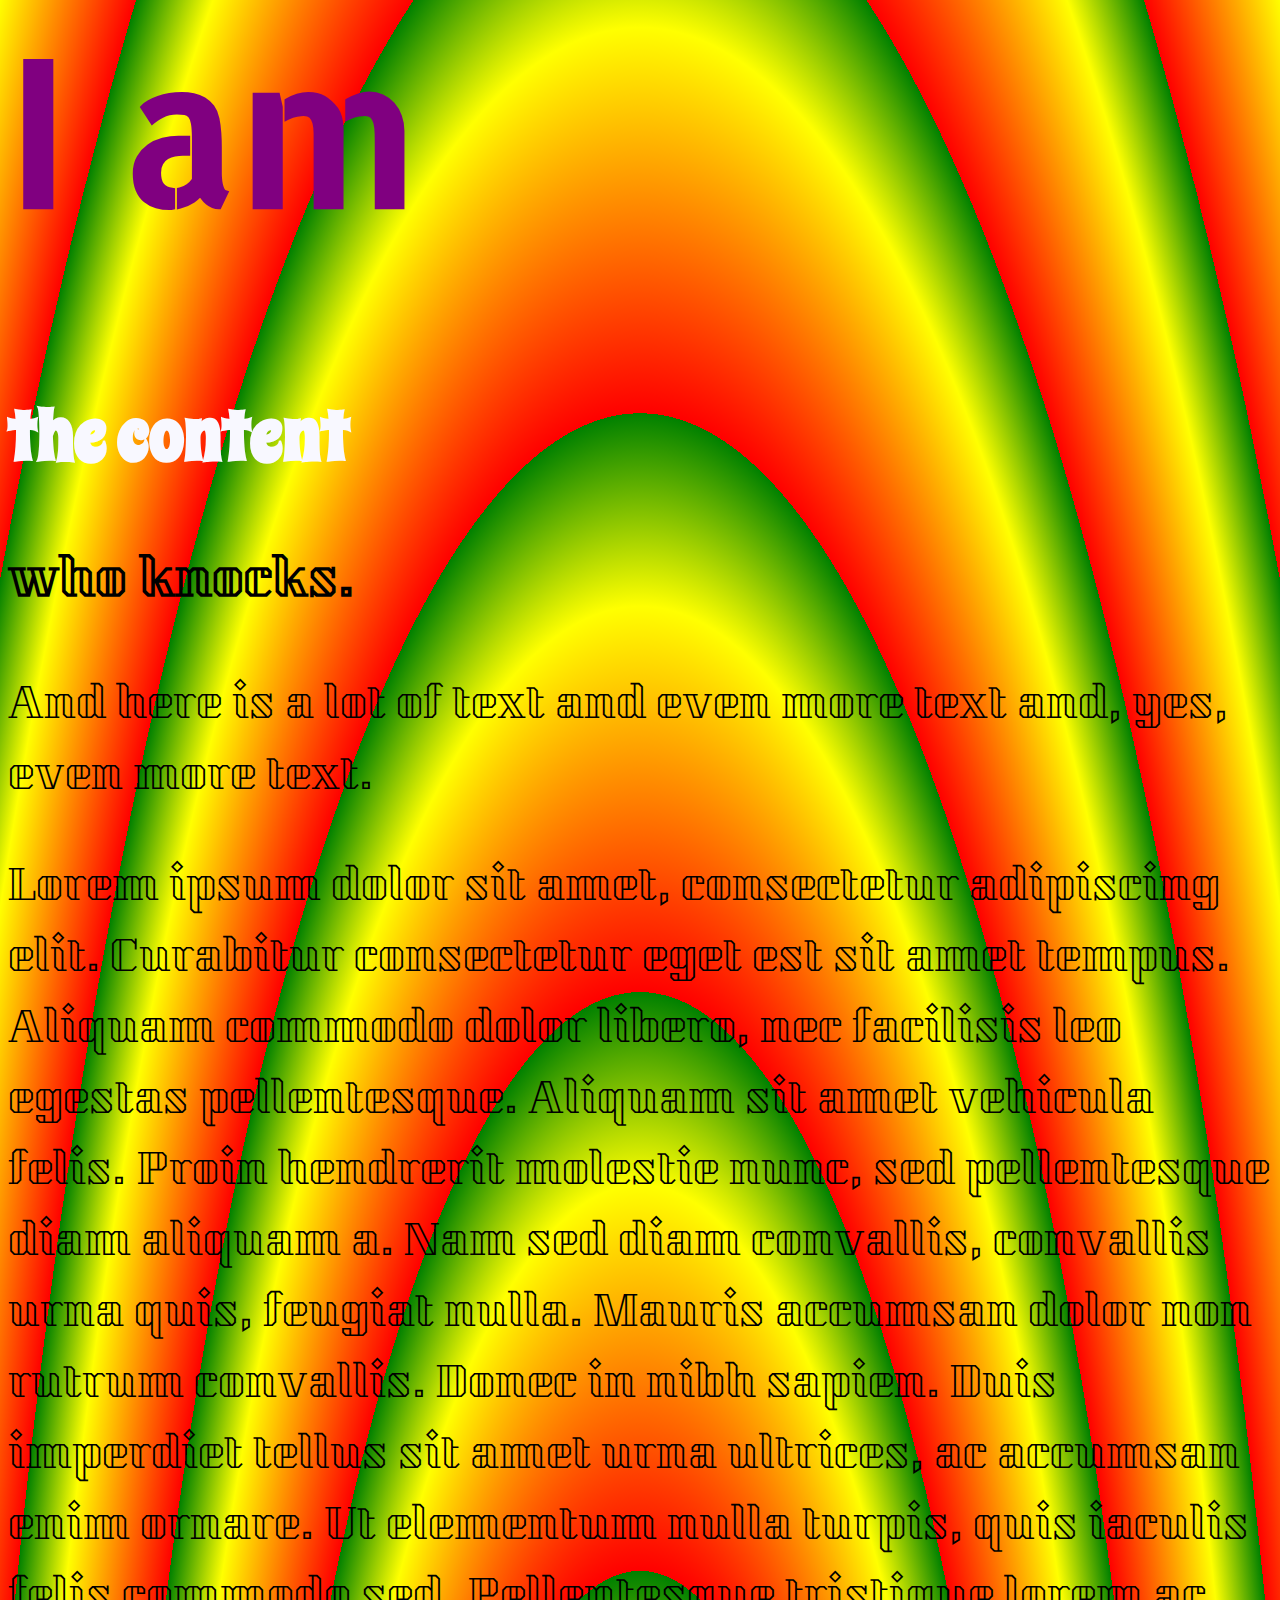
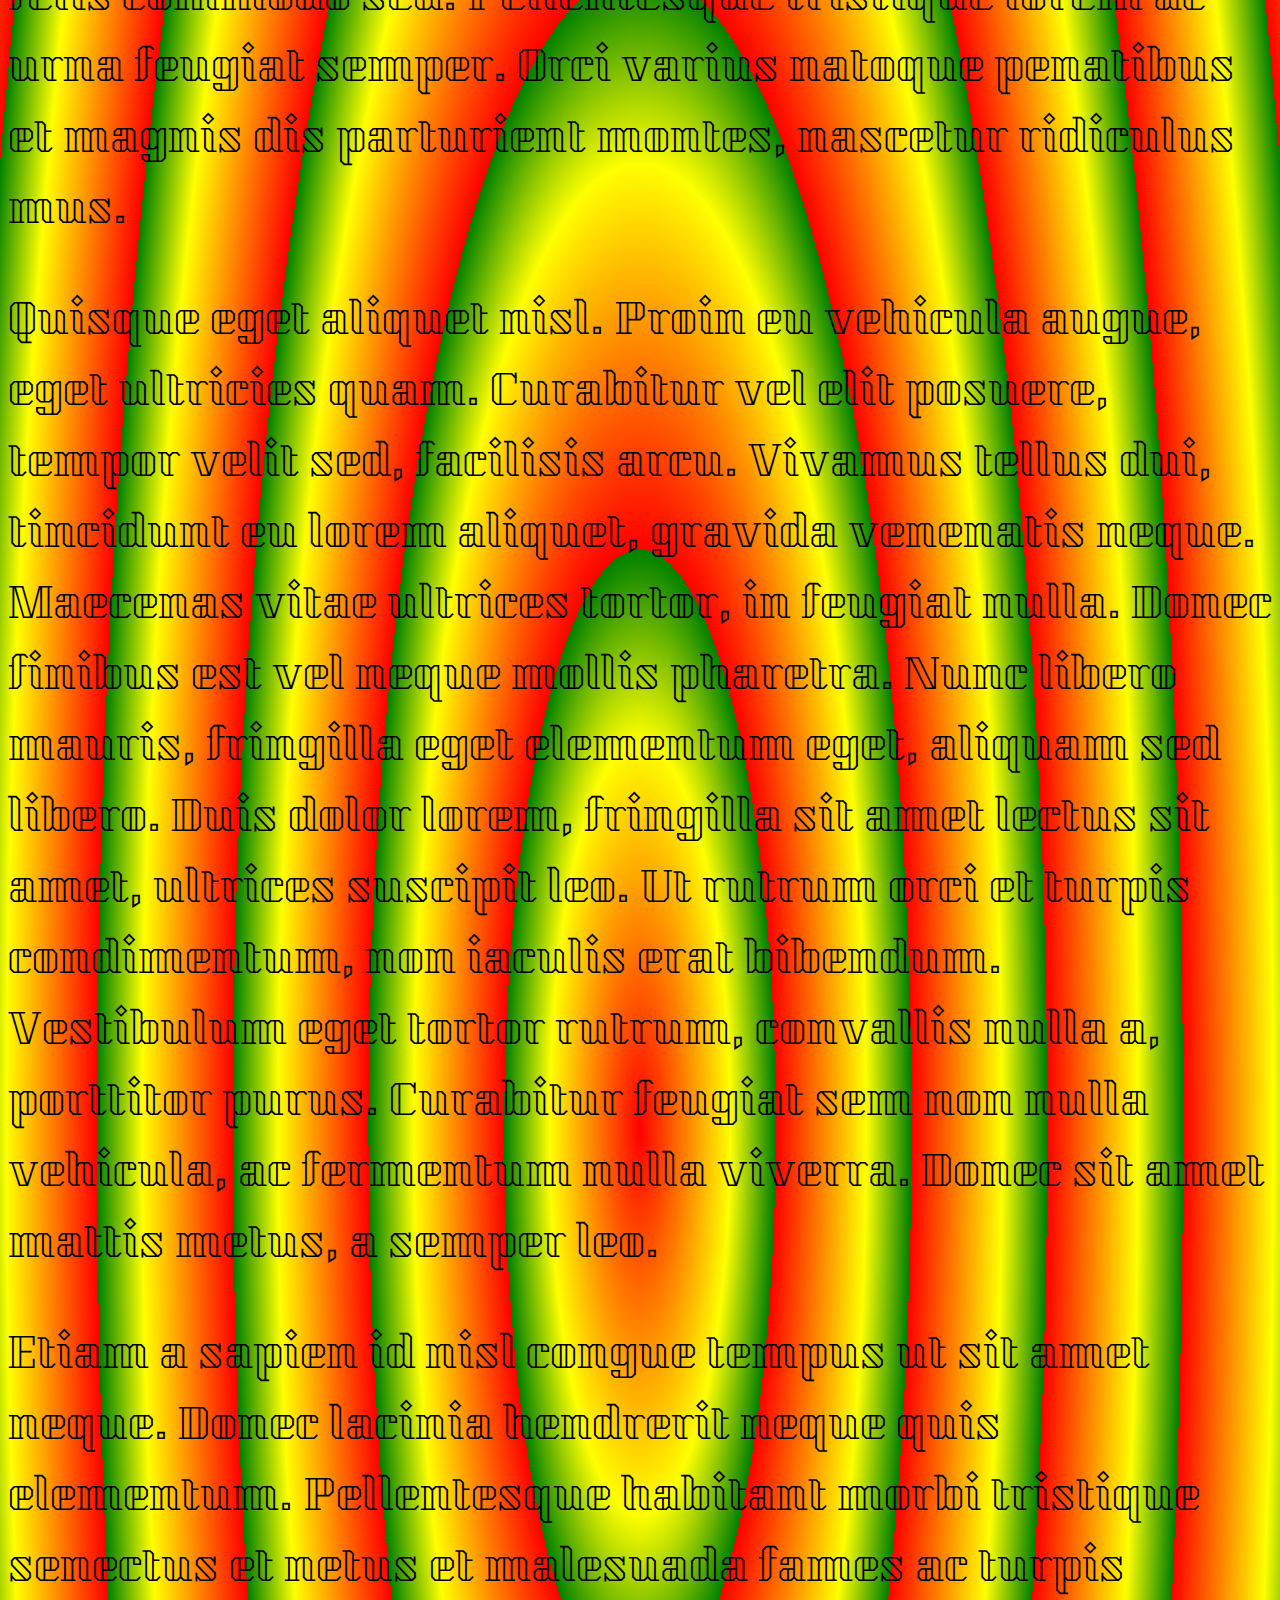
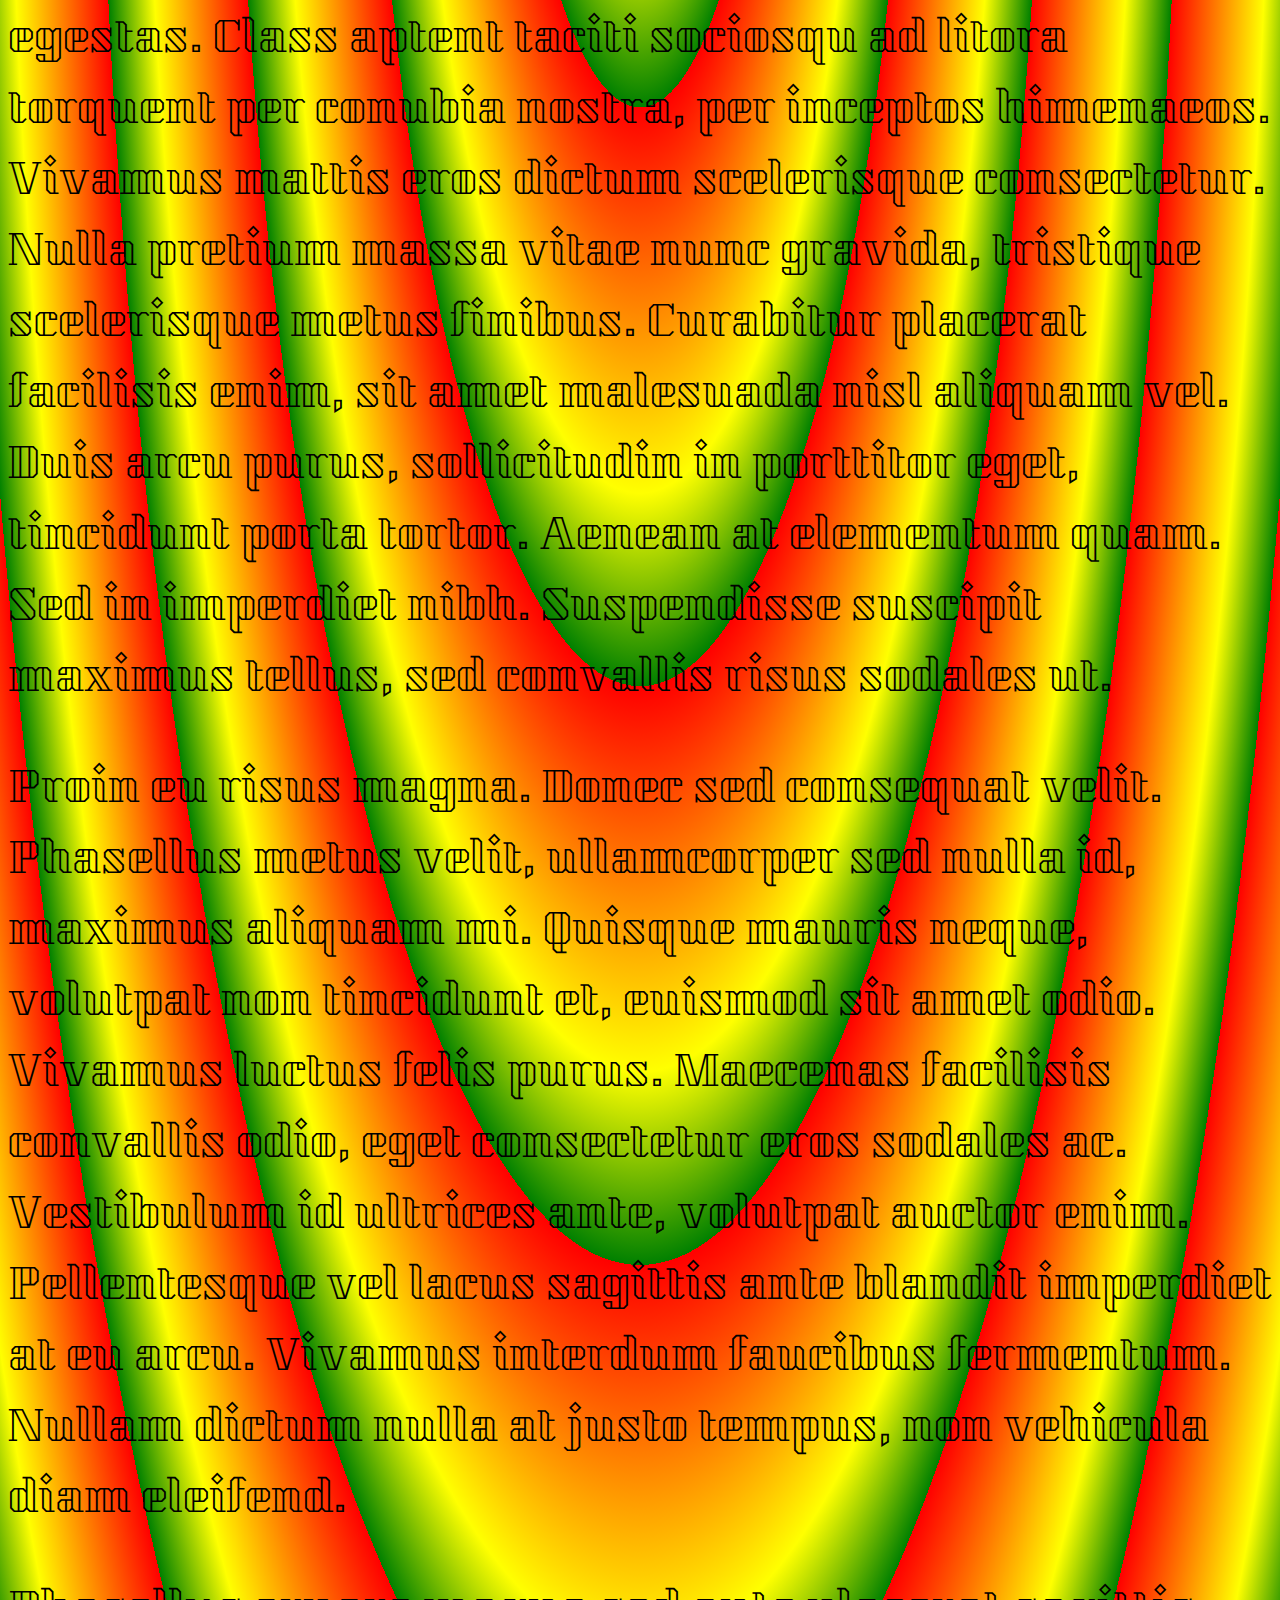
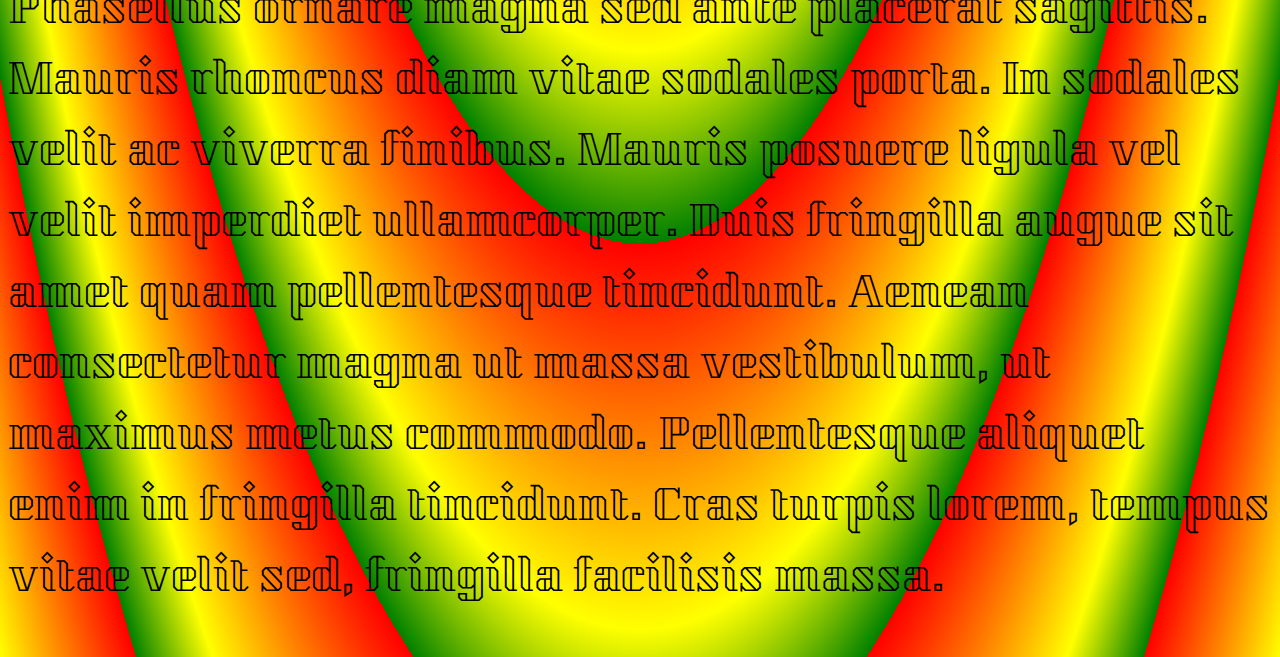
<file: docs/index.html>
<!-- http://www.brucelawson.co.uk/2010/a-minimal-html5-document/ -->

<!doctype html>
<html lang=en>

<head>
    <link rel="stylesheet" type="text/css" href="styles/style.css">
    <meta charset=utf-8>
    <title>blah</title>
<link href="https://fonts.googleapis.com/css?family=Allerta+Stencil|Kumar+One+Outline|Spicy+Rice" rel="stylesheet">
</head>

<body>

    <H1>I am</H1>
    <H2>the content</H2>
    <H3>who knocks.</H3>
    <p>
    And here is a lot of text and even more text and, yes, even more text. <p>Lorem ipsum dolor sit amet, consectetur adipiscing elit. Curabitur consectetur eget est sit amet tempus. Aliquam commodo dolor libero, nec facilisis leo egestas pellentesque. Aliquam sit amet vehicula felis. Proin hendrerit molestie nunc, sed pellentesque diam aliquam a. Nam sed diam convallis, convallis urna quis, feugiat nulla. Mauris accumsan dolor non rutrum convallis. Donec in nibh sapien. Duis imperdiet tellus sit amet urna ultrices, ac accumsan enim ornare. Ut elementum nulla turpis, quis iaculis felis commodo sed. Pellentesque tristique lorem ac urna feugiat semper. Orci varius natoque penatibus et magnis dis parturient montes, nascetur ridiculus mus.</p>
    </p>
<p>Quisque eget aliquet nisl. Proin eu vehicula augue, eget ultricies quam. Curabitur vel elit posuere, tempor velit sed, facilisis arcu. Vivamus tellus dui, tincidunt eu lorem aliquet, gravida venenatis neque. Maecenas vitae ultrices tortor, in feugiat nulla. Donec finibus est vel neque mollis pharetra. Nunc libero mauris, fringilla eget elementum eget, aliquam sed libero. Duis dolor lorem, fringilla sit amet lectus sit amet, ultrices suscipit leo. Ut rutrum orci et turpis condimentum, non iaculis erat bibendum. Vestibulum eget tortor rutrum, convallis nulla a, porttitor purus. Curabitur feugiat sem non nulla vehicula, ac fermentum nulla viverra. Donec sit amet mattis metus, a semper leo.</p>

<p>Etiam a sapien id nisl congue tempus ut sit amet neque. Donec lacinia hendrerit neque quis elementum. Pellentesque habitant morbi tristique senectus et netus et malesuada fames ac turpis egestas. Class aptent taciti sociosqu ad litora torquent per conubia nostra, per inceptos himenaeos. Vivamus mattis eros dictum scelerisque consectetur. Nulla pretium massa vitae nunc gravida, tristique scelerisque metus finibus. Curabitur placerat facilisis enim, sit amet malesuada nisl aliquam vel. Duis arcu purus, sollicitudin in porttitor eget, tincidunt porta tortor. Aenean at elementum quam. Sed in imperdiet nibh. Suspendisse suscipit maximus tellus, sed convallis risus sodales ut.</p>

<p>Proin eu risus magna. Donec sed consequat velit. Phasellus metus velit, ullamcorper sed nulla id, maximus aliquam mi. Quisque mauris neque, volutpat non tincidunt et, euismod sit amet odio. Vivamus luctus felis purus. Maecenas facilisis convallis odio, eget consectetur eros sodales ac. Vestibulum id ultrices ante, volutpat auctor enim. Pellentesque vel lacus sagittis ante blandit imperdiet at eu arcu. Vivamus interdum faucibus fermentum. Nullam dictum nulla at justo tempus, non vehicula diam eleifend.</p>

<p>Phasellus ornare magna sed ante placerat sagittis. Mauris rhoncus diam vitae sodales porta. In sodales velit ac viverra finibus. Mauris posuere ligula vel velit imperdiet ullamcorper. Duis fringilla augue sit amet quam pellentesque tincidunt. Aenean consectetur magna ut massa vestibulum, ut maximus metus commodo. Pellentesque aliquet enim in fringilla tincidunt. Cras turpis lorem, tempus vitae velit sed, fringilla facilisis massa.</p>


</body>

</html>
</file>
<file: docs/styles/style.css>
H1 {
font-size: 200px;
    color: purple;
    font-family: 'Allerta Stencil', sans-serif;
    margin-top: 0;
    margin-top: 10;
}

H2 {
    font-size: 70px;
    color: ghostwhite;
font-family: 'Spicy Rice', cursive;
    margin-top: 0;

}

body {
    font-size: 40px;
    color: black;
    font-family: 'Kumar One Outline', cursive;
    background-image: repeating-radial-gradient(red, yellow 10%, green 15%);
    margin-top: 0;

}
</file>
